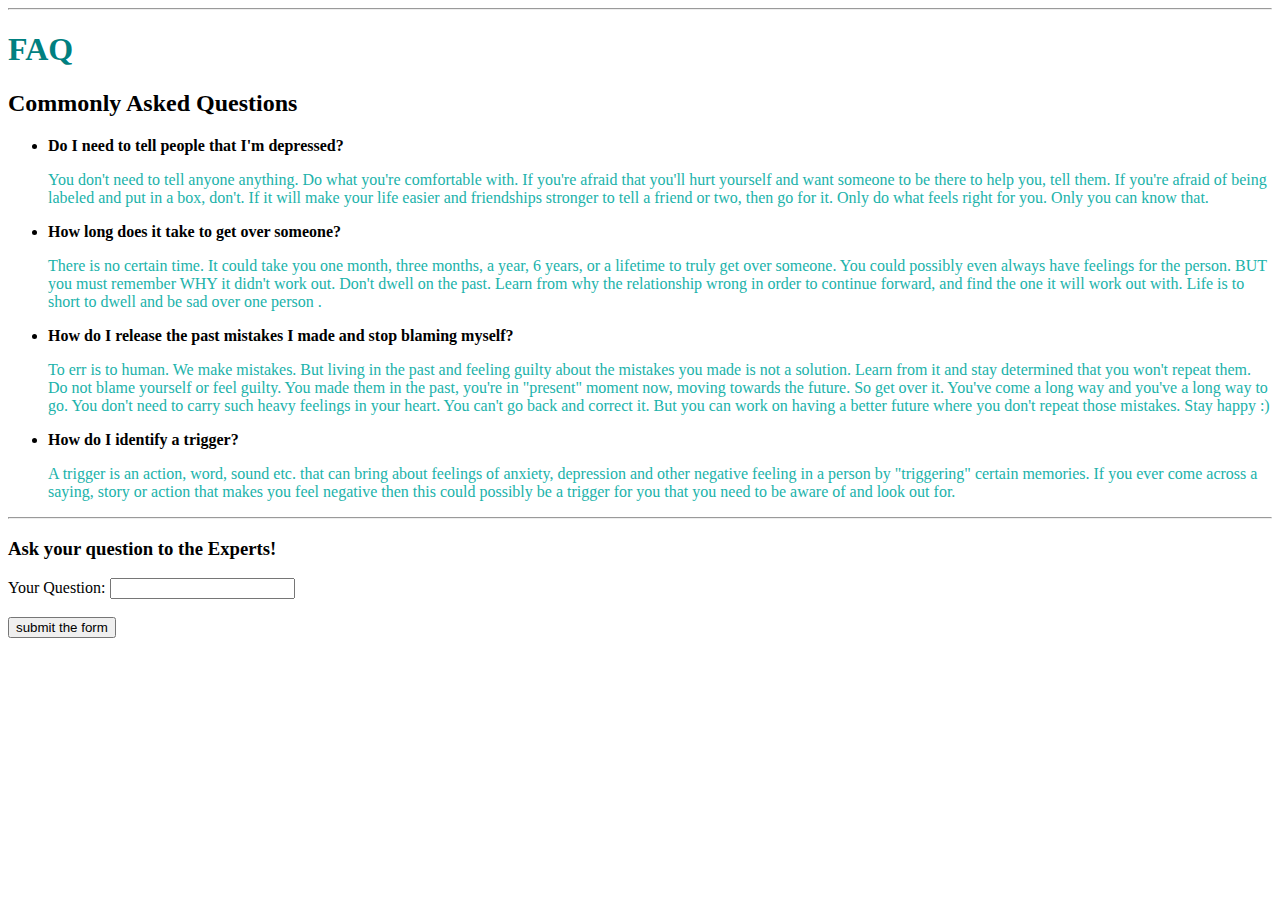
<file: prac_site/index.html>
<!DOCTYPE html>
<html>
<head>
    <style>
        p{color:lightseagreen}
        h1{color:teal}
        
    </style>
    <title>
        FAQ
    </title>
</head>
<body>

    <hr>
    <h1>FAQ</h1>
    <h2>Commonly Asked Questions</h2>
    <ul>
        <li><Strong>Do I need to tell people that I'm depressed?</Strong>
            <br>
            <p>You don't need to tell anyone anything. Do what you're comfortable with. If you're afraid that you'll hurt yourself and want someone to be there to help you, tell them. If you're afraid of being labeled and put in a box, don't. If it will make your life easier and friendships stronger to tell a friend or two, then go for it. Only do what feels right for you. Only you can know that.</p>
        </li>
        <li><strong>How long does it take to get over someone?</strong>
            <br>
            <p>There is no certain time. It could take you one month, three months, a year, 6 years, or a lifetime to truly get over someone. You could possibly even always have feelings for the person. BUT you must remember WHY it didn't work out. Don't dwell on the past. Learn from why the relationship wrong in order to continue forward, and find the one it will work out with. Life is to short to dwell and be sad over one person .</p>
        </li>
        <li><strong>How do I release the past mistakes I made and stop blaming myself?</strong>
            <br>
            <p>To err is to human. We make mistakes. But living in the past and feeling guilty about the mistakes you made is not a solution. Learn from it and stay determined that you won't repeat them. Do not blame yourself or feel guilty. You made them in the past, you're in "present" moment now, moving towards the future. So get over it. You've come a long way and you've a long way to go. You don't need to carry such heavy feelings in your heart. You can't go back and correct it. But you can work on having a better future where you don't repeat those mistakes. Stay happy :)
            </p>
        </li>
        <li><strong>How do I identify a trigger?</strong>
            <br>
            <p>A trigger is an action, word, sound etc. that can bring about feelings of anxiety, depression and other negative feeling in a person by "triggering" certain memories. If you ever come across a saying, story or action that makes you feel negative then this could possibly be a trigger for you that you need to be aware of and look out for.</p>
        </li>
       
    </ul>
    <!--This is a comment ctrl+ '/' for multiple line comment or uncomment-->
    <hr>
    
    <h3>Ask your question to the Experts!</h3>
    <form>
        
        <label for="quest">Your Question:</label>
        <input type="text" id="quest" name="quest">

        <br><br>

        <input type="submit" value="submit the form"
    </form>
    </div>
</body>
</html>
</file>
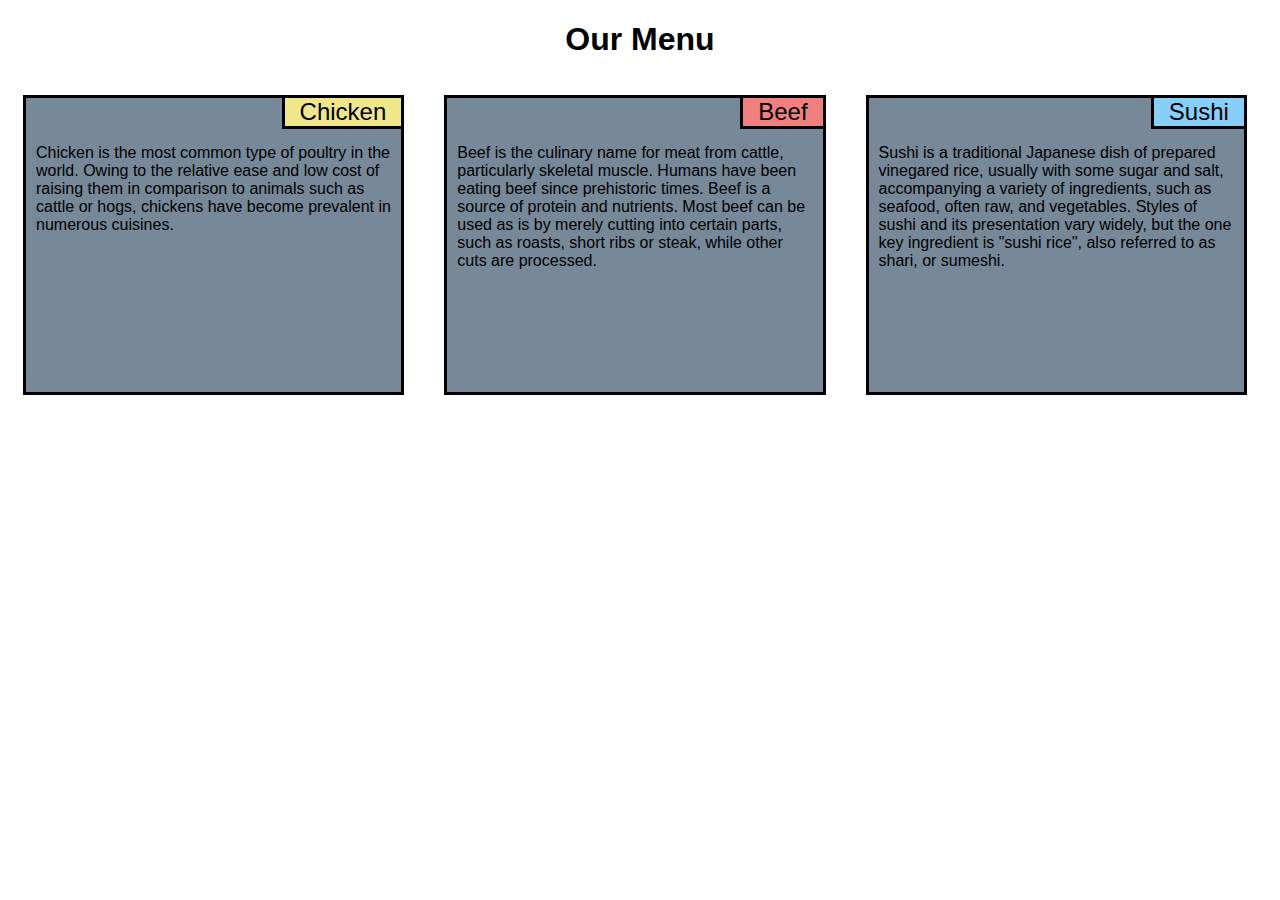
<file: Assignments/Week2.html>
<!DOCTYPE html>
<html>
    <head>
        <title>Assignment Solution for Module 2</title>
        <link rel="stylesheet" href="Week2.css">
        <meta charset="utf-8">
        <meta name="viewport" content="width=device-width, initial-scale=1">
    </head>
    <body>
        <h1>Our Menu</h1>
        
        <div>
            <div class="row">
                <div class= "col-lg-4 col-md-6">
                    <div class="container">
                        <div id="chicken">Chicken</div>
                        <p>Chicken is the most common type of poultry in the world. Owing to the relative ease and low cost of raising them in comparison to animals such as cattle or hogs, chickens have become prevalent in numerous cuisines.</p>
                    </div>
                </div>
                <div class= "col-lg-4 col-md-6">
                    <div class="container">
                        <div id="beef">Beef</div>
                        <p>Beef is the culinary name for meat from cattle, particularly skeletal muscle. Humans have been eating beef since prehistoric times. Beef is a source of protein and nutrients. Most beef can be used as is by merely cutting into certain parts, such as roasts, short ribs or steak, while other cuts are processed.</p>
                    </div>
                </div>
                <div class= "col-lg-4 col-md-12">
                    <div class="container">
                    <div id="sushi">Sushi</div>
                    <p>Sushi is a traditional Japanese dish of prepared vinegared rice, usually with some sugar and salt, accompanying a variety of ingredients, such as seafood, often raw, and vegetables. Styles of sushi and its presentation vary widely, but the one key ingredient is "sushi rice", also referred to as shari, or sumeshi.</p>    
                </div>
            </div>
        </div>
    </body>
</html>
</file>
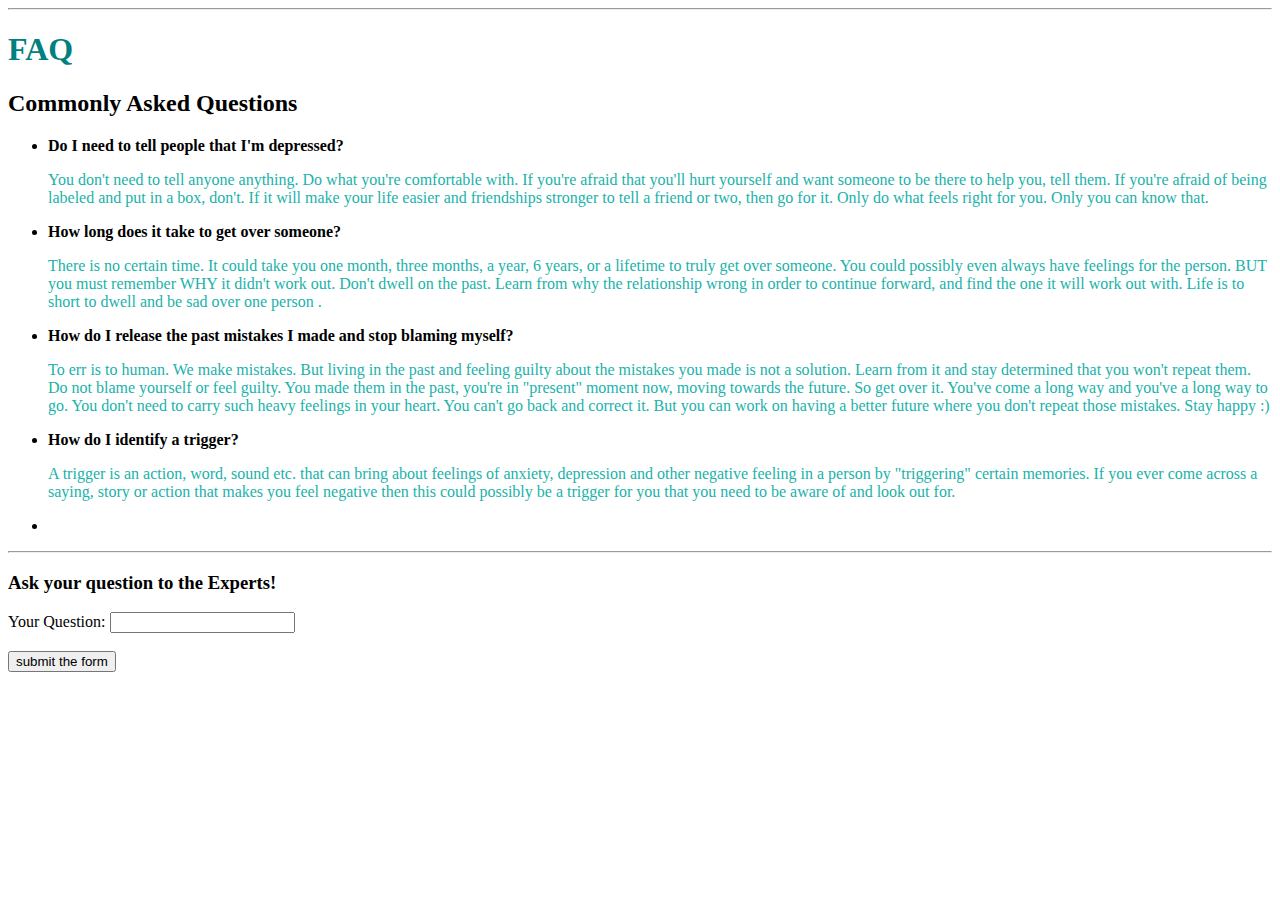
<file: prac_site/sample.html>
<!DOCTYPE html>
<html>
<head>
    <style>
        p{color:lightseagreen}
        h1{color:teal}
    </style>
    <title>
        FAQ
    </title>
</head>
<body>

    <hr>
    <h1>FAQ</h1>
    <h2>Commonly Asked Questions</h2>
    <ul>
        <li><Strong>Do I need to tell people that I'm depressed?</Strong>
            <br>
            <p>You don't need to tell anyone anything. Do what you're comfortable with. If you're afraid that you'll hurt yourself and want someone to be there to help you, tell them. If you're afraid of being labeled and put in a box, don't. If it will make your life easier and friendships stronger to tell a friend or two, then go for it. Only do what feels right for you. Only you can know that.</p>
        </li>
        <li><strong>How long does it take to get over someone?</strong>
            <br>
            <p>There is no certain time. It could take you one month, three months, a year, 6 years, or a lifetime to truly get over someone. You could possibly even always have feelings for the person. BUT you must remember WHY it didn't work out. Don't dwell on the past. Learn from why the relationship wrong in order to continue forward, and find the one it will work out with. Life is to short to dwell and be sad over one person .</p>
        </li>
        <li><strong>How do I release the past mistakes I made and stop blaming myself?</strong>
            <br>
            <p>To err is to human. We make mistakes. But living in the past and feeling guilty about the mistakes you made is not a solution. Learn from it and stay determined that you won't repeat them. Do not blame yourself or feel guilty. You made them in the past, you're in "present" moment now, moving towards the future. So get over it. You've come a long way and you've a long way to go. You don't need to carry such heavy feelings in your heart. You can't go back and correct it. But you can work on having a better future where you don't repeat those mistakes. Stay happy :)
            </p>
        </li>
        <li><strong>How do I identify a trigger?</strong>
            <br>
            <p>A trigger is an action, word, sound etc. that can bring about feelings of anxiety, depression and other negative feeling in a person by "triggering" certain memories. If you ever come across a saying, story or action that makes you feel negative then this could possibly be a trigger for you that you need to be aware of and look out for.</p>
        </li>
        <li><strong></strong>
            <br>
            <p></p>
        </li>
    </ul>
    <!--This is a comment ctrl+ '/' for multiple line comment or uncomment-->
    <hr>
    
    <h3>Ask your question to the Experts!</h3>
    <form>
        
        <label for="quest">Your Question:</label>
        <input type="text" id="quest" name="quest">

        <br><br>

        <input type="submit" value="submit the form"
    </form>
    </div>
</body>
</html>
</file>
<file: Assignments/Week2.css>
*{
    box-sizing: border-box;
    font-family: "Comic Sans MS", cursive, sans-serif;
}
h1{
    font-size: em 20px;
    text-align: center;
}
.container{
    position: relative;
    margin-right: 10px;
    margin-bottom: 10px;
    background-color:lightslategrey;
    padding: 10px;
    padding-top:30px;
    height:300px;
    border: 3px solid black;
}
#chicken{
    position: absolute;
    top: 0px;
    right: 0px;
    margin-top: 0px;
    font-size: 1.5em;
    padding-inline: 15px;
    background-color:khaki;
    border-bottom: 3px solid black;
    border-left: 3px solid black;
}
#beef{
    position: absolute;
    top: 0px;
    right: 0px;
    margin-top: 0px;
    font-size: 1.5em;
    padding-inline: 15px;
    background-color:lightcoral;
    border-bottom: 3px solid black;
    border-left: 3px solid black;
}
#sushi{
    position: absolute;
    top: 0px;
    right: 0px;
    margin-top: 0px;
    font-size: 1.5em;
    padding-inline: 15px;
    background-color:lightskyblue;
    border-bottom: 3px solid black;
    border-left: 3px solid black;
    
}

@media (min-width: 992px) {
    .col-lg-1, .col-lg-2, .col-lg-3, .col-lg-4, .col-lg-5, .col-lg-6, .col-lg-7, .col-lg-8, .col-lg-9, .col-lg-10, .col-lg-11, .col-lg-12 {
      float: left;
      border: 10px;
      padding: 15px;
    }
    .col-lg-1 {
      width: 8.33%;
    }
    .col-lg-2 {
      width: 16.66%;
    }
    .col-lg-3 {
      width: 25%;
    }
    .col-lg-4 {
      width: 33.33%;
    }
    .col-lg-5 {
      width: 41.66%;
    }
    .col-lg-6 {
      width: 50%;
    }
    .col-lg-7 {
      width: 58.33%;
    }
    .col-lg-8 {
      width: 66.66%;
    }
    .col-lg-9 {
      width: 74.99%;
    }
    .col-lg-10 {
      width: 83.33%;
    }
    .col-lg-11 {
      width: 91.66%;
    }
    .col-lg-12 {
      width: 100%;
    }
  }
  
  /********** Medium devices only **********/
  @media (min-width: 768px) and (max-width: 991px) {
    .col-md-1, .col-md-2, .col-md-3, .col-md-4, .col-md-5, .col-md-6, .col-md-7, .col-md-8, .col-md-9, .col-md-10, .col-md-11, .col-md-12 {
      float: left;
      border: 1px solid rgb(255, 255, 255);
    }
    .col-md-1 {
      width: 8.33%;
    }
    .col-md-2 {
      width: 16.66%;
    }
    .col-md-3 {
      width: 25%;
    }
    .col-md-4 {
      width: 33.33%;
    }
    .col-md-5 {
      width: 41.66%;
    }
    .col-md-6 {
      width: 50%;
    }
    .col-md-7 {
      width: 58.33%;
    }
    .col-md-8 {
      width: 66.66%;
    }
    .col-md-9 {
      width: 74.99%;
    }
    .col-md-10 {
      width: 83.33%;
    }
    .col-md-11 {
      width: 91.66%;
    }
    .col-md-12 {
      width: 100%;
    }
  }
</file>
